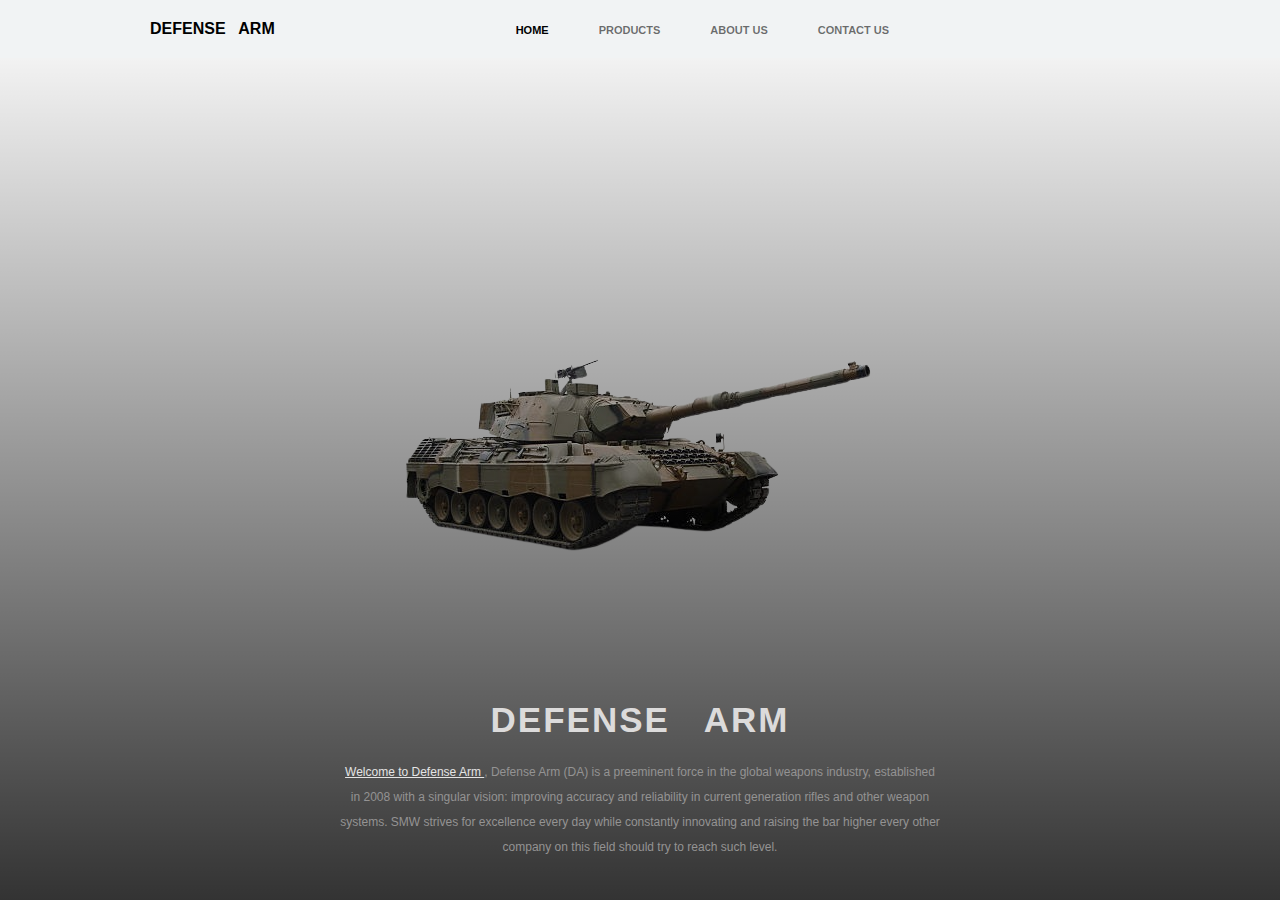
<file: index.html>
<!DOCTYPE html>
<html lang="en">
	<head>
		<meta charset="UTF-8" />
		<meta name="viewport" content="width=device-width, initial-scale=1.0" />
		<title>Defense Arm</title>

		<!-- CSS -->
		<link rel="stylesheet" href="./assets/css/global.css" />
		<link rel="stylesheet" href="./assets/css/main.css" />
	</head>
	<body>
		<div class="wrapper" id="wrapper">
			<header>
				<a href="index.html">
					<div
						style="
							text-transform: uppercase;
							color: #000000;
							font-weight: 700;
							font-size: 16px;
							min-width: max-content;
						"
					>
						<span>Defense &nbsp; Arm</span>
					</div>
				</a>

				<ul>
					<li>
						<a href="index.html" class="active">
							<span>Home</span>
						</a>
					</li>

					<li class="hidden">
						<a href="javascript:scrollIntoInnovations()">
							<span>Products</span>
						</a>
					</li>

					<li>
						<a href="./pages/about-us.html">
							<span>About Us</span>
						</a>
					</li>

					<li>
						<a href="./pages/contact-us.html">
							<span>Contact Us</span>
						</a>
					</li>
				</ul>

				<div></div>
			</header>

			<main>
				<section id="bannerSection">
					<img src="./assets/images/tank.png" alt="banner image" style="position: absolute; z-index: 1" />

					<div class="content">
						<div class="grid">
							<h1
								style="
									font-weight: bolder;
									color: #dcdbdb;
									text-transform: uppercase;
									font-size: 35px;
									letter-spacing: 2px;
								"
							>
								Defense &nbsp; Arm
							</h1>

							<p>
								<span style="color: #e4e4e4; font-weight: 500; text-decoration: underline">
									Welcome to Defense Arm </span
								>, Defense Arm (DA) is a preeminent force in the global weapons industry, established in
								2008 with a singular vision: improving accuracy and reliability in current generation
								rifles and other weapon systems. SMW strives for excellence every day while constantly
								innovating and raising the bar higher every other company on this field should try to
								reach such level.
							</p>
						</div>
					</div>
				</section>

				<section id="featuresSection" class="container">
					<div style="display: grid; justify-items: flex-start; gap: 60px">
						<h4>Key Features of Our Defense System</h4>

						<div class="features-grid">
							<div class="feature-box">
								<h5>Advanced Surveillance & Reconnaissance</h5>

								<p>
									Our systems provide unparalleled surveillance capabilities, enabling real-time
									monitoring and intelligence gathering across various terrains and environments.
								</p>
							</div>

							<div class="feature-box">
								<h5>Integrated Cybersecurity</h5>

								<p>
									We understand the importance of safeguarding digital infrastructure. Our systems
									incorporate robust cybersecurity measures to defend against cyber threats and
									attacks, ensuring data integrity and system reliability.
								</p>
							</div>

							<div class="feature-box">
								<h5>Precision Strike Capabilities</h5>

								<p>
									With precision strike technologies, our defense systems offer accurate and targeted
									capabilities, empowering military forces to neutralize threats effectively while
									minimizing collateral damage.
								</p>
							</div>

							<div class="feature-box">
								<h5>Adaptive & Autonomous Systems</h5>

								<p>
									Embracing the future of warfare, our autonomous systems utilize AI and machine
									learning algorithms for adaptive decision-making, enhancing operational efficiency
									and response times.
								</p>
							</div>
						</div>
					</div>
				</section>

				<section id="overviewSection">
					<div class="flex left">
						<div class="grid one">
							<h4 style="min-width: max-content">Our Misson</h4>
							<p>
								We are driven by a singular mission: to empower defense agencies and organizations
								worldwide with unparalleled defense technology and consultancy services. Our goal is to
								enhance security, provide strategic advantage, and ensure readiness in an ever-evolving
								security landscape.
							</p>
						</div>
					</div>

					<div class="flex right">
						<div class="grid two">
							<h4 style="min-width: max-content">What Sets Us Apart</h4>
							<p>
								At Defense Arm, innovation is ingrained in our DNA. We combine technological prowess
								with a deep understanding of defense dynamics, delivering adaptable, reliable, and
								future-ready solutions. Our client-centric approach ensures that every product and
								service is tailored to meet the unique needs of our partners.
							</p>
						</div>
					</div>
				</section>

				<section id="innovationSection" class="container">
					<div class="grid">
						<h4>
							Latest Innovations
							<div
								style="position: relative; top: 10px; width: 100px; height: 1px; background: #949393"
							></div>
						</h4>

						<div class="grids">
							<div class="grid-box">
								<img
									src="./assets/images/products/aero-sentinel-g1-uav_600x-removebg-preview.png"
									alt="product-image"
								/>

								<div class="content clamp">
									<h5>SentinelX-1 Tactical Surveillance Drone</h5>

									<p>
										Description: The SentinelX-1 is a next-generation tactical surveillance drone
										equipped with advanced AI-enabled sensors for real-time reconnaissance. Its
										compact design and superior maneuverability make it an ideal asset for gathering
										critical intelligence in complex terrains.
									</p>
								</div>
							</div>

							<div class="grid-box">
								<img
									src="./assets/images/products/image1-18-removebg-preview.png"
									alt="product-image"
								/>

								<div class="content">
									<h5>CyberShield Pro Cybersecurity Suite</h5>

									<p>
										Description: CyberShield Pro is a comprehensive cybersecurity suite fortified
										with adaptive threat detection algorithms and preemptive defense mechanisms. It
										provides robust protection against evolving cyber threats, ensuring the
										integrity of sensitive defense networks and data.
									</p>
								</div>
							</div>

							<div class="grid-box">
								<img
									src="./assets/images/products/ztac-50169a-removebg-preview.png"
									alt="product-image"
								/>

								<div class="content clamp">
									<h5>Stratus-X Tactical Communication System</h5>

									<p>
										Description: The Stratus-X is a cutting-edge tactical communication system
										offering secure and encrypted voice, data, and video transmission capabilities.
										Its seamless integration with existing infrastructure ensures reliable and
										secure communication in mission-critical scenarios.
									</p>
								</div>
							</div>

							<div class="grid-box">
								<img
									src="./assets/images/products/South-Korean-Army-buys-armo-removebg-preview.png"
									alt="product-image"
								/>

								<div class="content clamp">
									<h5>ArmoredX-500 Next-Gen Armored Vehicle</h5>

									<p>
										Description: The ArmoredX-500 is a state-of-the-art armored vehicle designed for
										versatility, survivability, and mobility. Its advanced composite armor and
										integrated defensive systems offer superior protection and tactical advantage in
										combat zones.
									</p>
								</div>
							</div>

							<div class="grid-box">
								<img
									src="./assets/images/products/139209061332413121622484-removebg-preview.png"
									alt="product-image"
								/>

								<div class="content clamp">
									<h5>Eclipse-A Advanced Radar System</h5>

									<p>
										Description: The Eclipse-A radar system combines revolutionary phased-array
										technology with unparalleled detection capabilities. It offers precise tracking
										and identification of airborne threats, providing early warning and superior
										situational awareness.
									</p>
								</div>
							</div>

							<div class="grid-box">
								<img
									src="./assets/images/products/6502cdb1fde890e38a3aee3c_Six_pillars_whitepaper-removebg-preview.png"
									alt="product-image"
								/>

								<div class="content clamp">
									<h5>Stratagem-X Tactical Command and Control Software</h5>

									<p>
										Description: Stratagem-X is an intuitive command and control software that
										integrates data from various defense systems for real-time decision-making. Its
										user-friendly interface and advanced analytics empower commanders with strategic
										insights.
									</p>
								</div>
							</div>
						</div>
					</div>
				</section>
			</main>

			<footer>
				<div class="flex-1">
					<div class="col-1">
						<span>Defense &nbsp; Arm</span>

						<div
							style="
								position: absolute;
								z-index: 1;
								left: 0;
								bottom: 0;
								width: 20%;
								height: 4px;
								background-color: #bab9b9;
							"
						></div>
					</div>

					<div class="col-2">
						<span>© 2023 defensearm.co</span>
						<span>Defense Arm Corporation</span>
						<span>All Rights Reserved.</span>
					</div>

					<div class="col-3">
						<a href="#" target="_blank">Privacy & Policy</a>
						<a href="#" target="_blank">Terms of use</a>
						<a href="#" target="_blank">Cookies</a>
					</div>
				</div>

				<div class="flex-2"></div>
			</footer>
		</div>

		<script src="./assets/js/index.js"></script>
	</body>
</html>
</file>
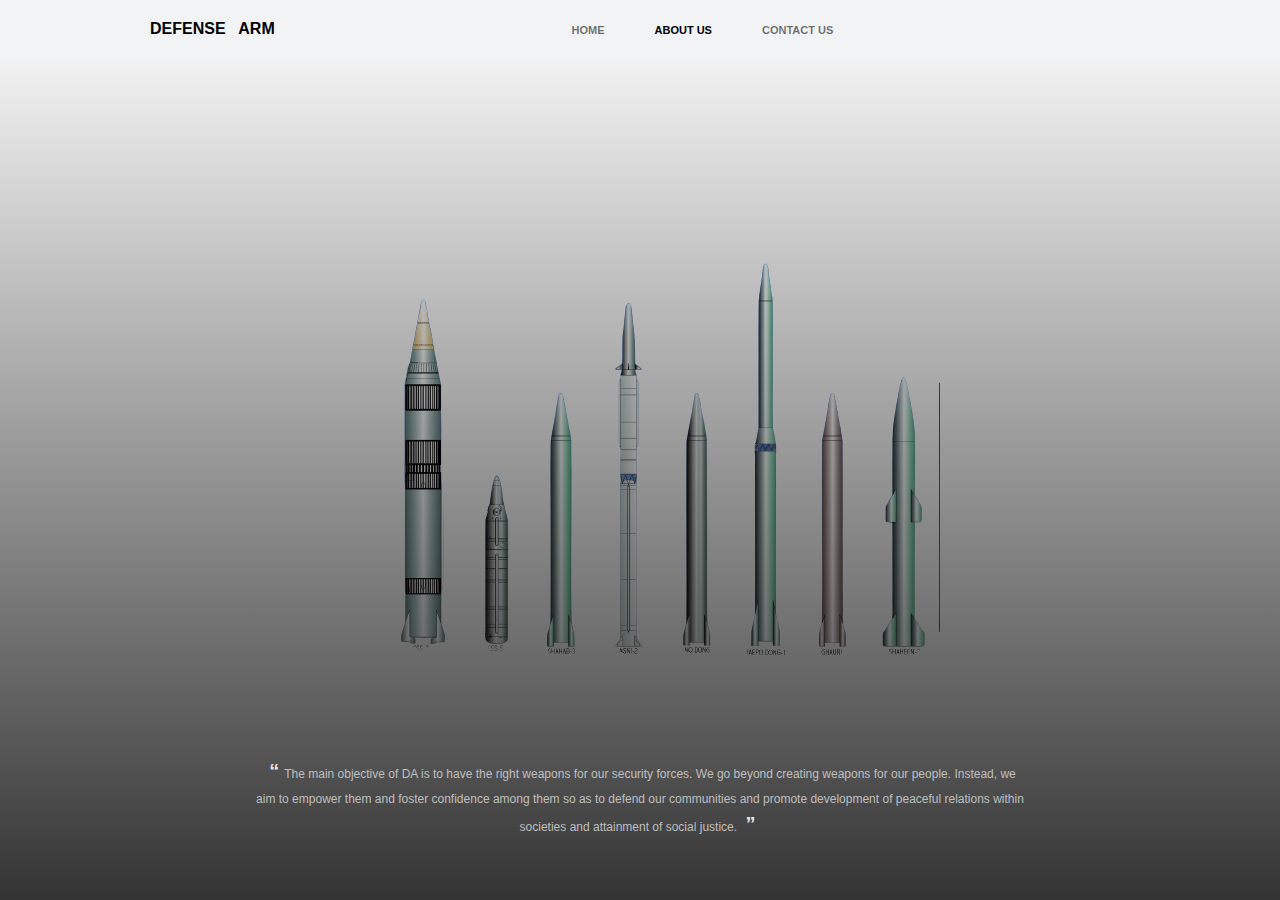
<file: pages/about-us.html>
<!DOCTYPE html>
<html lang="en">
	<head>
		<meta charset="UTF-8" />
		<meta name="viewport" content="width=device-width, initial-scale=1.0" />
		<title>Defense Arm</title>

		<!-- CSS -->
		<link rel="stylesheet" href="../assets/css/global.css" />
		<link rel="stylesheet" href="../assets/css/about.css" />
	</head>
	<body>
		<div class="wrapper">
			<header>
				<a href="../index.html">
					<div
						style="
							text-transform: uppercase;
							color: #000000;
							font-weight: 700;
							font-size: 16px;
							min-width: max-content;
						"
					>
						<span>Defense &nbsp; Arm</span>
					</div>
				</a>

				<ul>
					<li>
						<a href="../index.html">
							<span>Home</span>
						</a>
					</li>

					<li>
						<a href="about-us.html" class="active">
							<span>About Us</span>
						</a>
					</li>

					<li>
						<a href="contact-us.html">
							<span>Contact Us</span>
						</a>
					</li>
				</ul>

				<div></div>
			</header>

			<main>
				<div id="bannerSection">
					<img src="../assets/images/missiles.png" alt="" style="position: absolute; z-index: 1" />

					<div class="content">
						<p>
							<span>&OpenCurlyDoubleQuote;</span>The main objective of DA is to have the right weapons for
							our security forces. We go beyond creating weapons for our people. Instead, we aim to
							empower them and foster confidence among them so as to defend our communities and promote
							development of peaceful relations within societies and attainment of social justice.
							<span>&CloseCurlyDoubleQuote;</span>
						</p>
					</div>
				</div>

				<section id="container">
					<section id="featuresSection" class="container">
						<div class="grid">
							<h4>Our Offerings</h4>

							<div class="features-grid">
								<div class="feature-box">
									<h5>Cutting-edge Technology</h5>

									<p>
										Our systems provide unparalleled surveillance capabilities, enabling real-time
										monitoring and intelligence gathering across various terrains and environments.
									</p>
								</div>

								<div class="feature-box">
									<h5>Consultancy Services</h5>

									<p>
										Our team of experts offers strategic consultancy services, assisting defense
										organizations in optimizing their operations, enhancing readiness, and
										mitigating risks effectively.
									</p>
								</div>
							</div>
						</div>
					</section>

					<section id="exploreSection" class="container">
						<div style="display: grid; justify-items: flex-start; gap: 60px">
							<div>
								<h4>Why Explore Defense Arm's Website?</h4>

								<br />

								<p>
									At Defense Arm, we understand that your time is valuable. That's why we've crafted
									our website to be more than just a platform—it's a gateway to innovative solutions
									and transformative advancements in defense technology. Here's why you should take a
									moment to explore what we offer -
								</p>
							</div>

							<div class="features-grid">
								<div class="feature-box">
									<h5>Solving Critical Challenges</h5>

									<p>
										In an era of evolving threats and complex security landscapes, Defense Arm
										exists to solve the critical challenges faced by defense agencies and
										organizations globally. Whether it's staying ahead of emerging threats,
										enhancing operational efficiency, or fortifying security protocols, we provide
										solutions designed to address these pressing concerns head-on.
									</p>
								</div>

								<div class="feature-box">
									<h5>Our Solutions, Your Answer</h5>

									<p>
										We are not just another defense company. Defense Arm is your strategic partner
										in tackling the most demanding security issues. Our suite of cutting-edge
										technologies, consultancy services, and tailored solutions is the answer to your
										defense needs. From state-of-the-art defense systems to expert advice, we
										provide the tools and expertise necessary to navigate today's intricate security
										environments.
									</p>
								</div>

								<div class="faqs-container">
									<details>
										<summary>What services does Defense Arm offer?</summary>
										<p>
											Defense Arm provides cutting-edge defense technology solutions and expert
											consultancy services tailored to meet the needs of defense agencies
											worldwide.
										</p>
									</details>

									<details>
										<summary>Are your defense systems customizable to specific needs?</summary>
										<p>
											Yes, our defense systems are highly customizable to address specific
											requirements, ensuring optimal performance and adaptability.
										</p>
									</details>

									<details>
										<summary>How does Defense Arm ensure the reliability of its solutions?</summary>
										<p>
											We prioritize rigorous testing and quality control measures at every stage
											of development to ensure the utmost reliability of our solutions.
										</p>
									</details>

									<details>
										<summary>
											Does Defense Arm offer training and support for implemented technologies?
										</summary>
										<p>
											Absolutely, we provide comprehensive training and ongoing support to ensure
											seamless integration and optimal use of our technologies.
										</p>
									</details>

									<details>
										<summary>Can Defense Arm assist in cybersecurity for defense systems?</summary>
										<p>
											Yes, our expertise includes robust cybersecurity measures integrated into
											our defense systems to safeguard against cyber threats.
										</p>
									</details>

									<details>
										<summary>
											Are your solutions compliant with industry standards and regulations?
										</summary>
										<p>
											Yes, our solutions adhere to industry standards and comply with relevant
											regulations to ensure legality and reliability.
										</p>
									</details>

									<details>
										<summary>
											Does Defense Arm collaborate with international defense agencies?
										</summary>
										<p>
											Yes, we actively collaborate with defense agencies worldwide to foster
											innovation and address global security challenges.
										</p>
									</details>

									<details>
										<summary>
											What makes Defense Arm stand out from other defense technology providers?
										</summary>
										<p>
											Our commitment to innovation, reliability, and client-centric solutions sets
											us apart, ensuring cutting-edge defense capabilities.
										</p>
									</details>

									<details>
										<summary>
											How can I get in touch with Defense Arm for inquiries or partnerships?
										</summary>
										<p>
											You can reach out to us through our contact page on the website or by
											emailing us directly at
											<a href="mailto:info@defensearm.com">info@defensearm.com</a>. We're eager to
											discuss collaboration opportunities.
										</p>
									</details>

									<details>
										<summary>
											Are there opportunities for career growth or employment at Defense Arm?
										</summary>
										<p>
											We are always on the lookout for talented individuals. Explore our Careers
											page for any current openings or submit your resume for future
											considerations.
										</p>
									</details>
								</div>
							</div>
						</div>
					</section>
				</section>

				<section id="commitmentSection">
					<div class="flex left">
						<h4>Our Commitment</h4>
						<p>
							At Defense Arm, our commitment goes beyond delivering products and services. We are
							committed to building lasting relationships, fostering trust, and continuously evolving to
							meet the dynamic needs of our clients and the ever-changing global security landscape.
						</p>
					</div>

					<div class="flex right">
						<h4>Get in Touch</h4>
						<p>
							Join us in shaping the future of defense. Contact Defense Arm today to explore how our
							innovative solutions and expertise can elevate your defense capabilities.
						</p>

						<a href="./contact-us.html#spacer">
							<span>Get Started to Join Us</span>
						</a>
					</div>
				</section>
			</main>

			<footer>
				<div class="flex-1">
					<div class="col-1">
						<span>Defense &nbsp; Arm</span>

						<div
							style="
								position: absolute;
								z-index: 1;
								left: 0;
								bottom: 0;
								width: 20%;
								height: 4px;
								background-color: #bab9b9;
							"
						></div>
					</div>

					<div class="col-2">
						<span>© 2023 defensearm.co</span>
						<span>Defense Arm Corporation</span>
						<span>All Rights Reserved.</span>
					</div>

					<div class="col-3">
						<a href="#" target="_blank">Privacy & Policy</a>
						<a href="#" target="_blank">Terms of use</a>
						<a href="#" target="_blank">Cookies</a>
					</div>
				</div>

				<div class="flex-2"></div>
			</footer>
		</div>
	</body>
</html>
</file>
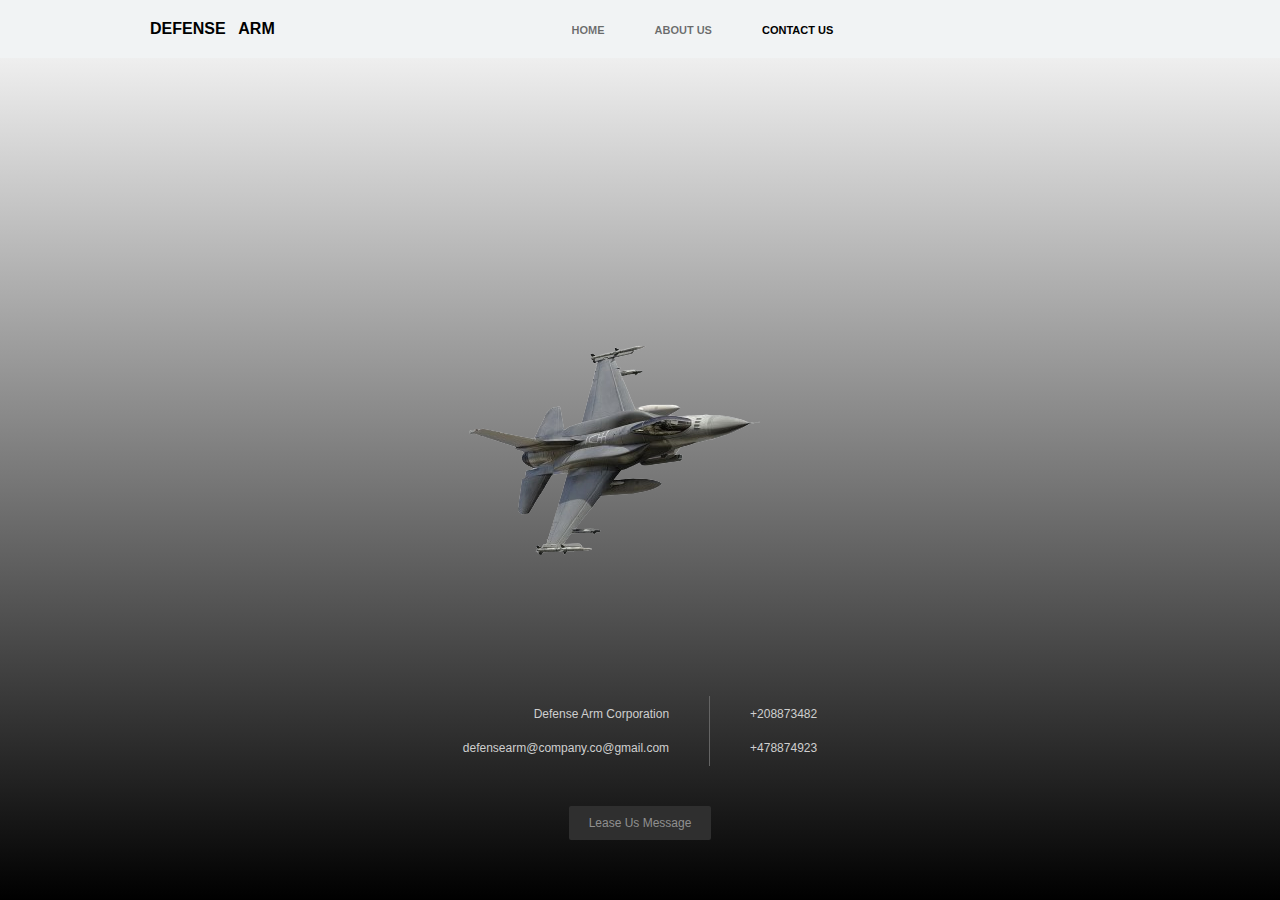
<file: pages/contact-us.html>
<!DOCTYPE html>
<html lang="en">
	<head>
		<meta charset="UTF-8" />
		<meta name="viewport" content="width=device-width, initial-scale=1.0" />
		<title>Defense Arm</title>

		<!-- CSS -->
		<link rel="stylesheet" href="../assets/css/global.css" />
		<link rel="stylesheet" href="../assets/css/contact-us.css" />
	</head>
	<body>
		<div class="wrapper">
			<header>
				<a href="../index.html">
					<div
						style="
							text-transform: uppercase;
							color: #000000;
							font-weight: 700;
							font-size: 16px;
							min-width: max-content;
						"
					>
						<span>Defense &nbsp; Arm</span>
					</div>
				</a>

				<ul>
					<li>
						<a href="../index.html">
							<span>Home</span>
						</a>
					</li>

					<li>
						<a href="about-us.html">
							<span>About Us</span>
						</a>
					</li>

					<li>
						<a href="contact-us.html" class="active">
							<span>Contact Us</span>
						</a>
					</li>
				</ul>

				<div></div>
			</header>

			<main>
				<div id="bannerSection">
					<img src="../assets/images/fighter-plane.png" alt="" style="position: absolute; z-index: 1" />

					<div class="content">
						<div style="display: grid; gap: 40px; justify-items: center">
							<div class="box">
								<div class="left" style="text-align: right">
									<span>Defense Arm Corporation</span>

									<span>defensearm@company.co@gmail.com</span>
								</div>

								<div style="width: 1px; height: 70px; background: #646464"></div>

								<div class="right" style="text-align: left">
									<span>+208873482</span>

									<span>+478874923</span>
								</div>
							</div>

							<a href="#spacer" class="btn">
								<span>Lease Us Message</span>
							</a>
						</div>
					</div>
				</div>

				<section id="container">
					<div class="google-map-container">
						<h4 style="display: block">Location on a map</h4>

						<br />

						<div class="google-map">
							<iframe
								src="https://www.google.com/maps/embed?pb=!1m18!1m12!1m3!1d1007.3016924042878!2d85.32128850170363!3d27.71652166628388!2m3!1f0!2f0!3f0!3m2!1i1024!2i768!4f13.1!3m3!1m2!1s0x39eb1980ec1230e1%3A0x836973a786a7b9f9!2zTWlsaXRhcnkgQXJlYSDgpIngpKrgpKTgpY3gpK_gpJXgpL4g4KSq4KWD4KSk4KSo4KS-!5e0!3m2!1sen!2snp!4v1701672303754!5m2!1sen!2snp"
								width="600"
								height="450"
								style="border: 0"
								allowfullscreen=""
								loading="lazy"
								referrerpolicy="no-referrer-when-downgrade"
							></iframe>
						</div>
					</div>

					<div id="spacer" style="padding: 20px 0px"></div>

					<div id="contactFormContainer" style="margin-top: 60px">
						<h4 style="display: block">Contact Form</h4>

						<br />

						<form action="#" method="POST" class="contact-form">
							<div class="form-group">
								<label for="fullname">
									<span>Full Name</span>
								</label>

								<div style="min-width: 400px">
									<input
										type="text"
										class="form-input"
										name="fullname"
										id="fullname"
										required
										placeholder="Enter Your Full Name"
									/>
								</div>
							</div>

							<div class="form-group">
								<label for="email">
									<span>Email Address</span>
								</label>

								<div style="min-width: 400px">
									<input
										type="email"
										class="form-input"
										name="email"
										id="email"
										required
										placeholder="Enter Your Email Address"
									/>
								</div>
							</div>

							<div class="form-group">
								<label for="genderMale">
									<span>Gender</span>
								</label>

								<div class="genders">
									<div style="display: flex; align-items: center; gap: 10px">
										<input type="radio" checked name="gender" id="genderMale" value="1" />

										<label for="genderMale">
											<span>Male</span>
										</label>
									</div>

									<div style="display: flex; align-items: center; gap: 10px">
										<input type="radio" name="gender" id="genderFemale" value="0" />

										<label for="genderFemale">
											<span>Female</span>
										</label>
									</div>

									<div style="display: flex; align-items: center; gap: 10px">
										<input type="radio" name="gender" id="genderOther" value="-1" />

										<label for="genderOther">
											<span>Other</span>
										</label>
									</div>
								</div>
							</div>

							<div class="form-group">
								<label for="country">
									<span>Country</span>
								</label>

								<div style="min-width: 400px">
									<select
										id="country"
										name="country"
										aria-placeholder="Choose country"
										required
										class="form-input"
									>
										<option value="" selected="" disabled="">Choose country</option>
										<option value="Zimbabwe">Zimbabwe</option>
										<option value="Afghanistan">Afghanistan</option>
										<option value="Albania">Albania</option>
										<option value="Algeria">Algeria</option>
										<option value="Andorra">Andorra</option>
										<option value="Angola">Angola</option>
										<option value="Antigua and Barbuda">Antigua and Barbuda</option>
										<option value="Argentina">Argentina</option>
										<option value="Armenia">Armenia</option>
										<option value="Australia">Australia</option>
										<option value="Austria">Austria</option>
										<option value="Azerbaijan">Azerbaijan</option>
										<option value="Bahamas">Bahamas</option>
										<option value="Bahrain">Bahrain</option>
										<option value="Bangladesh">Bangladesh</option>
										<option value="Barbados">Barbados</option>
										<option value="Belarus">Belarus</option>
										<option value="Belgium">Belgium</option>
										<option value="Belize">Belize</option>
										<option value="Benin">Benin</option>
										<option value="Bhutan">Bhutan</option>
										<option value="Bolivia">Bolivia</option>
										<option value="Bosnia and Herzegovina">Bosnia and Herzegovina</option>
										<option value="Botswana">Botswana</option>
										<option value="Brazil">Brazil</option>
										<option value="Brunei">Brunei</option>
										<option value="Bulgaria">Bulgaria</option>
										<option value="Burkina Faso">Burkina Faso</option>
										<option value="Burundi">Burundi</option>
										<option value="Côte d'Ivoire">Côte d'Ivoire</option>
										<option value="Cabo Verde">Cabo Verde</option>
										<option value="Cambodia">Cambodia</option>
										<option value="Cameroon">Cameroon</option>
										<option value="Canada">Canada</option>
										<option value="Central African Republic">Central African Republic</option>
										<option value="Chad">Chad</option>
										<option value="Chile">Chile</option>
										<option value="China">China</option>
										<option value="Colombia">Colombia</option>
										<option value="Comoros">Comoros</option>
										<option value="Congo (Congo-Brazzaville)">Congo (Congo-Brazzaville)</option>
										<option value="Costa Rica">Costa Rica</option>
										<option value="Croatia">Croatia</option>
										<option value="Cuba">Cuba</option>
										<option value="Cyprus">Cyprus</option>
										<option value="Czechia (Czech Republic)">Czechia (Czech Republic)</option>
										<option value="Democratic Republic of the Congo (Congo-Kinshasa)">
											Democratic Republic of the Congo (Congo-Kinshasa)
										</option>
										<option value="Denmark">Denmark</option>
										<option value="Djibouti">Djibouti</option>
										<option value="Dominica">Dominica</option>
										<option value="Dominican Republic">Dominican Republic</option>
										<option value="Ecuador">Ecuador</option>
										<option value="Egypt">Egypt</option>
										<option value="El Salvador">El Salvador</option>
										<option value="Equatorial Guinea">Equatorial Guinea</option>
										<option value="Eritrea">Eritrea</option>
										<option value="Estonia">Estonia</option>
										<option value='Eswatini (fmr. "Swaziland")'>Eswatini (fmr. "Swaziland")</option>
										<option value="Ethiopia">Ethiopia</option>
										<option value="Fiji">Fiji</option>
										<option value="Finland">Finland</option>
										<option value="France">France</option>
										<option value="Gabon">Gabon</option>
										<option value="Gambia">Gambia</option>
										<option value="Georgia">Georgia</option>
										<option value="Germany">Germany</option>
										<option value="Ghana">Ghana</option>
										<option value="Greece">Greece</option>
										<option value="Grenada">Grenada</option>
										<option value="Guatemala">Guatemala</option>
										<option value="Guinea">Guinea</option>
										<option value="Guinea-Bissau">Guinea-Bissau</option>
										<option value="Guyana">Guyana</option>
										<option value="Haiti">Haiti</option>
										<option value="Holy See">Holy See</option>
										<option value="Honduras">Honduras</option>
										<option value="Hungary">Hungary</option>
										<option value="Iceland">Iceland</option>
										<option value="India">India</option>
										<option value="Indonesia">Indonesia</option>
										<option value="Iran">Iran</option>
										<option value="Iraq">Iraq</option>
										<option value="Ireland">Ireland</option>
										<option value="Israel">Israel</option>
										<option value="Italy">Italy</option>
										<option value="Jamaica">Jamaica</option>
										<option value="Japan">Japan</option>
										<option value="Jordan">Jordan</option>
										<option value="Kazakhstan">Kazakhstan</option>
										<option value="Kenya">Kenya</option>
										<option value="Kiribati">Kiribati</option>
										<option value="Kuwait">Kuwait</option>
										<option value="Kyrgyzstan">Kyrgyzstan</option>
										<option value="Laos">Laos</option>
										<option value="Latvia">Latvia</option>
										<option value="Lebanon">Lebanon</option>
										<option value="Lesotho">Lesotho</option>
										<option value="Liberia">Liberia</option>
										<option value="Libya">Libya</option>
										<option value="Liechtenstein">Liechtenstein</option>
										<option value="Lithuania">Lithuania</option>
										<option value="Luxembourg">Luxembourg</option>
										<option value="Madagascar">Madagascar</option>
										<option value="Malawi">Malawi</option>
										<option value="Malaysia">Malaysia</option>
										<option value="Maldives">Maldives</option>
										<option value="Mali">Mali</option>
										<option value="Malta">Malta</option>
										<option value="Marshall Islands">Marshall Islands</option>
										<option value="Mauritania">Mauritania</option>
										<option value="Mauritius">Mauritius</option>
										<option value="Mexico">Mexico</option>
										<option value="Micronesia">Micronesia</option>
										<option value="Moldova">Moldova</option>
										<option value="Monaco">Monaco</option>
										<option value="Mongolia">Mongolia</option>
										<option value="Montenegro">Montenegro</option>
										<option value="Morocco">Morocco</option>
										<option value="Mozambique">Mozambique</option>
										<option value="Myanmar (formerly Burma)">Myanmar (formerly Burma)</option>
										<option value="Namibia">Namibia</option>
										<option value="Nauru">Nauru</option>
										<option value="Nepal">Nepal</option>
										<option value="Netherlands">Netherlands</option>
										<option value="New Zealand">New Zealand</option>
										<option value="Nicaragua">Nicaragua</option>
										<option value="Niger">Niger</option>
										<option value="Nigeria">Nigeria</option>
										<option value="North Macedonia (formerly Macedonia)">
											North Macedonia (formerly Macedonia)
										</option>
										<option value="Norway">Norway</option>
										<option value="Oman">Oman</option>
										<option value="Pakistan">Pakistan</option>
										<option value="Palau">Palau</option>
										<option value="Palestine State">Palestine State</option>
										<option value="Panama">Panama</option>
										<option value="Papua New Guinea">Papua New Guinea</option>
										<option value="Paraguay">Paraguay</option>
										<option value="Peru">Peru</option>
										<option value="Philippines">Philippines</option>
										<option value="Poland">Poland</option>
										<option value="Portugal">Portugal</option>
										<option value="Qatar">Qatar</option>
										<option value="Romania">Romania</option>
										<option value="Russia">Russia</option>
										<option value="Rwanda">Rwanda</option>
										<option value="Saint Kitts and Nevis">Saint Kitts and Nevis</option>
										<option value="Saint Lucia">Saint Lucia</option>
										<option value="Saint Vincent and the Grenadines">
											Saint Vincent and the Grenadines
										</option>
										<option value="Samoa">Samoa</option>
										<option value="San Marino">San Marino</option>
										<option value="Sao Tome and Principe">Sao Tome and Principe</option>
										<option value="Saudi Arabia">Saudi Arabia</option>
										<option value="Senegal">Senegal</option>
										<option value="Serbia">Serbia</option>
										<option value="Seychelles">Seychelles</option>
										<option value="Sierra Leone">Sierra Leone</option>
										<option value="Singapore">Singapore</option>
										<option value="Slovakia">Slovakia</option>
										<option value="Slovenia">Slovenia</option>
										<option value="Solomon Islands">Solomon Islands</option>
										<option value="Somalia">Somalia</option>
										<option value="South Africa">South Africa</option>
										<option value="South Korea">South Korea</option>
										<option value="South Sudan">South Sudan</option>
										<option value="Spain">Spain</option>
										<option value="Sri Lanka">Sri Lanka</option>
										<option value="Sudan">Sudan</option>
										<option value="Suriname">Suriname</option>
										<option value="Sweden">Sweden</option>
										<option value="Switzerland">Switzerland</option>
										<option value="Syria">Syria</option>
										<option value="Tajikistan">Tajikistan</option>
										<option value="Tanzania">Tanzania</option>
										<option value="Thailand">Thailand</option>
										<option value="Timor-Leste">Timor-Leste</option>
										<option value="Togo">Togo</option>
										<option value="Tonga">Tonga</option>
										<option value="Trinidad and Tobago">Trinidad and Tobago</option>
										<option value="Tunisia">Tunisia</option>
										<option value="Turkey">Turkey</option>
										<option value="Turkmenistan">Turkmenistan</option>
										<option value="Tuvalu">Tuvalu</option>
										<option value="Uganda">Uganda</option>
										<option value="Ukraine">Ukraine</option>
										<option value="United Arab Emirates">United Arab Emirates</option>
										<option value="United Kingdom">United Kingdom</option>
										<option value="United States of America">United States of America</option>
										<option value="Uruguay">Uruguay</option>
										<option value="Uzbekistan">Uzbekistan</option>
										<option value="Vanuatu">Vanuatu</option>
										<option value="Venezuela">Venezuela</option>
										<option value="Vietnam">Vietnam</option>
										<option value="Yemen">Yemen</option>
										<option value="Zambia">Zambia</option>
									</select>
								</div>
							</div>

							<div class="form-group">
								<label for="message">
									<span>Message</span>
								</label>

								<textarea
									name="message"
									id="message"
									rows="10"
									placeholder="Write your message here..."
								></textarea>
							</div>

							<button type="submit" class="submit-btn">
								<span>Submit Your Message</span>
							</button>
						</form>
					</div>
				</section>
			</main>

			<footer>
				<div class="flex-1">
					<div class="col-1">
						<span>Defense &nbsp; Arm</span>

						<div
							style="
								position: absolute;
								z-index: 1;
								left: 0;
								bottom: 0;
								width: 20%;
								height: 4px;
								background-color: #bab9b9;
							"
						></div>
					</div>

					<div class="col-2">
						<span>© 2023 defensearm.co</span>
						<span>Defense Arm Corporation</span>
						<span>All Rights Reserved.</span>
					</div>

					<div class="col-3">
						<a href="#" target="_blank">Privacy & Policy</a>
						<a href="#" target="_blank">Terms of use</a>
						<a href="#" target="_blank">Cookies</a>
					</div>
				</div>

				<div class="flex-2"></div>
			</footer>
		</div>
	</body>
</html>
</file>
<file: assets/css/global.css>
* {
	margin: 0;
	padding: 0;
	box-sizing: border-box;
	scroll-behavior: smooth;
	font-family: "Inter", sans-serif;
	transition: 0.1s ease-out all;
	user-select: none;
}

:root {
	--heading-text-color: #1a1a1a;
	--feature-box-color: #f1f3f4;
	--feature-box-hover-color: #e9e9e9;
}

li {
	list-style: none;
}

a {
	text-decoration: none;
	color: #000000;
}

summary::-webkit-details-marker {
	display: none;
}

summary {
	list-style: none;
}

body {
	position: relative;
	width: 100vw;
	height: 100vh;
	overflow: hidden;
	background-color: #ffffff;
}

.wrapper {
	position: relative;
	width: 100%;
	height: 100%;
	overflow: auto;
}

/* Header Content */
header {
	position: fixed;
	top: 0;
	left: 0;
	z-index: 999;
	width: 100%;
	padding: 20px;
	background: var(--feature-box-color);
	/* background: rgba(0, 0, 0, 0.1); */
	/* --webkit-backdrop-filter: blur(300px); */
	/* backdrop-filter: blur(300px); */
	display: flex;
	gap: 40px;
	align-items: center;
	justify-content: space-between;
}

header ul {
	min-width: max-content;
	display: flex;
	align-items: center;
	gap: 20px;
}

header ul li.hidden {
	display: none;
}

header ul li a {
	color: #00000090;
	font-size: 11px;
	font-weight: 600;
	text-transform: uppercase;
	transition: 0.1s ease-in;
}

header ul li a.active {
	color: #000000;
}

header ul li:hover a {
	color: #000000;
}

footer {
	width: 100%;
	height: auto;
	background: #f1f3f4;
	padding: 20px;
	display: flex;
	gap: 40px;
	align-items: flex-start;
	justify-content: space-between;
	border-top: 1px solid rgba(193, 193, 193, 0.565);
}

footer .flex-1 {
	display: flex;
	gap: 40px;
	align-items: flex-start;
}

footer .flex-1 .col-1 {
	position: relative;
	min-width: max-content;
	text-transform: uppercase;
	color: #000000;
	font-weight: 700;
	font-size: 16px;
	min-width: max-content;
	padding-bottom: 10px;
}

footer .flex-1 .col-2,
.col-3 {
	display: grid;
	align-items: flex-start;
	gap: 10px;
	font-size: 12px;
	font-weight: 500;
	color: #3b3b3b;
}

footer .flex-1 .col-3 a {
	color: #3b3b3b;
	text-decoration: underline;
}

footer .flex-1 .col-3 a:hover {
	color: #000000;
}

@media (min-width: 470px) {
	header ul li.hidden {
		display: block;
	}

	@media (min-width: 570px) {
		header ul {
			gap: 50px;
		}

		@media (min-width: 700px) {
			footer {
				padding: 60px;
			}

			@media (min-width: 800px) {
				header {
					padding: 20px 150px;
				}

				@media (min-width: 900px) {
					footer {
						padding: 60px 150px;
					}
				}
			}
		}
	}
}
</file>
<file: assets/css/main.css>
/* Main Content */
main {
	height: auto;
}

main #bannerSection {
	position: relative;
	height: 100vh;
	display: flex;
	align-items: center;
	justify-content: center;
}

#bannerSection img {
	width: 100%;
}

#bannerSection .content {
	width: 100%;
	height: 100%;
	z-index: 2;
	display: flex;
	align-items: flex-end;
	justify-content: center;
	padding: 20px;
	background-image: linear-gradient(to top, rgba(0, 0, 0, 0.8), transparent);
}

#bannerSection .content .grid {
	display: grid;
	gap: 20px;
	justify-items: center;
}

#bannerSection .content .grid p {
	text-align: center;
	text-wrap: pretty;
	line-height: 25px;
	font-size: 12px;
	color: #949393;
	max-width: 100%;
}

.container {
	position: relative;
	height: auto;
	padding: 20px;
}

#featuresSection h4,
#innovationSection h4 {
	text-transform: uppercase;
	font-weight: 900;
	letter-spacing: 1px;
	word-spacing: 5px;
	color: var(--heading-text-color);
}

#featuresSection .features-grid {
	counter-reset: section;
	width: 100%;
	display: grid;
	gap: 40px;
	justify-items: flex-start;
	grid-template-columns: repeat(1, minmax(0, 1fr));
	grid-template-rows: auto;
}

.features-grid .feature-box h5::before {
	counter-increment: section;
	content: counter(section) ". ";
}

.features-grid .feature-box {
	border-radius: 4px;
	background-color: var(--feature-box-color);
	width: 100%;
	height: auto;
	padding: 20px;
	display: grid;
	gap: 10px;
	justify-items: flex-start;
	cursor: pointer;
}

.feature-box:hover {
	background-color: var(--feature-box-hover-color);
}

p {
	font-weight: 500;
	font-size: 12px;
	line-height: 25px;
	text-align: left;
	text-wrap: pretty;
	color: #474747;
}

#overviewSection {
	position: relative;
	width: 100%;
	height: auto;
	display: grid;
	grid-template-columns: repeat(1, 1fr);
	background: #474747;
	color: #f1f3f4;
}

#overviewSection .flex {
	position: relative;
	width: 100%;
	display: flex;
	align-items: flex-start;
	cursor: default;
}

#overviewSection .flex.left {
	padding: 20px;
	border-bottom: 1px solid #757575;
}

#overviewSection .flex.right {
	padding: 20px;
}

#overviewSection .flex .grid {
	display: grid;
	gap: 20px;
	justify-items: flex-start;
}

#overviewSection .flex .grid.one p {
	text-align: left;
}

#overviewSection .flex:hover {
	background: #353535;
}

#overviewSection .flex p {
	color: #bbbbbb;
}

#innovationSection .grids {
	position: relative;
	width: 100%;
	display: grid;
	gap: 40px;
	grid-template-columns: repeat(1, 1fr);
	grid-template-rows: auto;
}

#innovationSection .grid {
	display: grid;
	justify-items: flex-start;
	gap: 20px;
}

.grids .grid-box {
	width: 100%;
	background: #fbfbfb;
	border: 1px solid #f1f3f4;
	cursor: pointer;
}

.grids .grid-box img {
	width: 100%;
	aspect-ratio: auto;
	object-fit: contain;
}

.grids .grid-box:hover {
	border: 1px solid #c5c5c5;
	box-shadow: 8px 20px 20px 0px #ececec;
}

.grid-box .content {
	background: #f1f3f4;
	padding: 10px;
	display: grid;
	gap: 10px;
	justify-items: flex-start;
	overflow: hidden;
}

.grid-box .content p {
	line-height: 15px;
	line-clamp: 6;
	text-overflow: ellipsis;
	overflow: hidden;
	display: -webkit-box;
	-webkit-box-orient: vertical;
	-webkit-line-clamp: 6;
}

@media (min-width: 600px) {
	#bannerSection .content p {
		max-width: 600px;
	}

	#bannerSection img {
		width: auto;
	}

	@media (min-width: 700px) {
		.container {
			padding: 60px;
		}

		#bannerSection .content {
			padding: 40px 150px;
		}

		#bannerSection .content .grid p {
			max-width: 600px;
		}

		#innovationSection .grid {
			gap: 60px;
		}

		#overviewSection {
			grid-template-columns: repeat(2, 1fr);
		}

		#overviewSection .flex .grid.one p {
			text-align: right;
		}

		#overviewSection .flex .grid.one {
			justify-items: flex-end;
		}

		#overviewSection .flex .grid.two {
			justify-items: flex-start;
		}

		#overviewSection .flex.left {
			padding: 40px 20px 40px 40px;
			border-right: 1px solid #757575;
		}

		#overviewSection .flex.right {
			padding: 40px 40px 40px 20px;
		}

		@media (min-width: 800px) {
			.grids .grid-box img {
				aspect-ratio: 1 / 1;
				object-fit: contain;
			}

			#overviewSection .flex.left {
				padding: 40px 20px 40px 150px;
			}

			#overviewSection .flex.right {
				padding: 40px 150px 40px 20px;
			}

			#innovationSection .grids {
				grid-template-columns: repeat(2, 1fr);
			}

			#featuresSection .features-grid {
				grid-template-columns: repeat(2, minmax(0, 1fr));
			}

			@media (min-width: 900px) {
				.container {
					padding: 60px 150px;
				}

				@media (min-width: 1100px) {
					#innovationSection .grids {
						grid-template-columns: repeat(3, 1fr);
					}
				}
			}
		}
	}
}
</file>
<file: assets/css/about.css>
.container {
	position: relative;
	width: 100%;
	height: auto;
	padding: 20px;
}

/* #container > :not([hidden]) ~ :not([hidden]) {
	--tw-space-y-reverse: 0;
	margin-top: calc(5rem * calc(1 - var(--tw-space-y-reverse)));
	margin-bottom: calc(5rem * var(--tw-space-y-reverse));
} */

#bannerSection {
	position: relative;
	height: 100vh;
	display: flex;
	align-items: center;
	justify-content: center;
}

#bannerSection .content {
	position: relative;
	z-index: 2;
	width: 100%;
	height: 100%;
	background-image: linear-gradient(to top, rgba(0, 0, 0, 0.8), transparent);
	display: flex;
	align-items: flex-end;
	justify-content: center;
	padding: 20px;
	overflow: hidden;
}

.content p {
	text-align: center;
	text-wrap: pretty;
	max-width: 100%;
	font-size: 12px;
	line-height: 25px;
	color: #bfbfbf;
}

.content p span {
	font-size: 20px;
	color: #e6e6e6;
	font-weight: 600;
	padding: 0px 5px;
}

main #featuresSection {
	position: relative;
	height: auto;
}

#featuresSection .grid {
	display: grid;
	justify-items: flex-start;
	gap: 10px;
}

#featuresSection h4 {
	text-transform: uppercase;
	font-weight: 900;
	letter-spacing: 1px;
	word-spacing: 5px;
	color: var(--heading-text-color);
}

#featuresSection .features-grid {
	counter-reset: section;
	width: 100%;
	display: grid;
	gap: 40px;
	justify-items: flex-start;
	grid-template-columns: repeat(1, minmax(0, 1fr));
	grid-template-rows: auto;
}

.features-grid .feature-box h5::before {
	counter-increment: section;
	content: counter(section) ". ";
}

.features-grid .feature-box {
	border-radius: 4px;
	background-color: var(--feature-box-color);
	width: 100%;
	height: auto;
	padding: 20px;
	display: grid;
	gap: 10px;
	justify-items: flex-start;
	cursor: pointer;
}

.feature-box:hover {
	background-color: var(--feature-box-hover-color);
}

p {
	font-weight: 500;
	font-size: 12px;
	line-height: 25px;
	text-align: left;
	text-wrap: pretty;
	color: #474747;
}

main #exploreSection {
	background: #f1f3f4;
}

.faqs-container {
	position: relative;
	width: 100%;
	height: auto;
	margin-top: 40px;
	border-radius: 4px;
	background-color: #f8f8f8;
	border: 1px solid #cccccc;
	counter-reset: section;
}

details {
	border-bottom: 1px solid #cccccc;
}

details:nth-last-child(1) {
	border-bottom: 0px;
}

summary {
	padding: 10px;
	font-size: 10px;
	font-weight: 600;
	cursor: pointer;
}

summary::before {
	counter-increment: section;
	content: counter(section) ". ";
}

details p {
	padding: 10px;
	background-color: #f1f3f4;
}

#commitmentSection {
	width: 100%;
	display: grid;
}

#commitmentSection .flex {
	position: relative;
	width: 50%;
	height: auto;
	display: grid;
	gap: 20px;
}

#commitmentSection .flex:hover {
	background: #f6f6f6;
}

#commitmentSection .flex.left {
	width: 100%;
	padding: 20px;
	justify-items: flex-start;
	border-bottom: 1px solid #f1f3f4;
}

#commitmentSection .flex.left p {
	text-align: left;
}

#commitmentSection .flex.right {
	width: 100%;
	padding: 20px;
	justify-items: flex-start;
}

#commitmentSection .flex.right a {
	min-width: max-content;
	height: 40px;
	display: flex;
	align-items: center;
	border-radius: 2px;
	padding: 0px 20px;
	background: rgb(12, 132, 229);
	color: #ffffff;
	font-weight: 500;
	font-size: 10px;
}

#commitmentSection .flex.right a:hover {
	background: rgb(8, 111, 196);
}

@media (min-width: 500px) {
	#featuresSection .features-grid {
		grid-template-columns: repeat(2, minmax(0, 1fr));
	}

	summary {
		padding: 20px 30px;
		font-size: 12px;
	}

	details p {
		padding: 20px 30px;
	}

	p {
		font-size: 12px;
	}

	@media (min-width: 700px) {
		.container {
			padding: 60px;
		}

		#featuresSection .grid {
			gap: 60px;
		}

		#bannerSection .content {
			padding: 60px 150px;
		}

		.content p {
			max-width: 60vw;
		}

		#commitmentSection {
			display: flex;
		}

		#commitmentSection .flex.left {
			padding: 40px 20px 40px 150px;
			justify-items: flex-end;
			border-right: 1px solid #f1f3f4;
		}

		#commitmentSection .flex.left p {
			text-align: right;
		}

		#commitmentSection .flex.right {
			padding: 40px 150px 40px 20px;
			justify-items: flex-start;
		}

		@media (min-width: 900px) {
			.container {
				padding: 60px 150px;
			}
		}
	}
}
</file>
<file: assets/css/contact-us.css>
#container {
	position: relative;
	width: 100%;
	height: auto;
	padding: 20px;
}

/* #container > :not([hidden]) ~ :not([hidden]) {
	--tw-space-y-reverse: 0;
	margin-top: calc(5rem * calc(1 - var(--tw-space-y-reverse)));
	margin-bottom: calc(5rem * var(--tw-space-y-reverse));
} */

#bannerSection {
	position: relative;
	height: 100vh;
	display: flex;
	align-items: center;
	justify-content: center;
}

#bannerSection .content {
	position: relative;
	width: 100%;
	height: 100%;
	background-image: linear-gradient(to top, black, white);
	display: flex;
	align-items: flex-end;
	justify-content: center;
	padding: 60px 150px;
	overflow: hidden;
}

#bannerSection .content .box {
	display: flex;
	align-items: center;
	justify-content: center;
	gap: 40px;
}

.content .box .left,
.right {
	display: grid;
	gap: 20px;
	min-width: max-content;
	color: rgb(207, 207, 207);
	font-size: 12px;
}

.content .btn {
	background-color: #2f2f2f;
	padding: 10px 20px;
	border-radius: 2px;
	font-size: 12px;
	color: #8f8f8f;
}

.content .btn:hover {
	color: #f1f3f4;
	background-color: #373737;
}

.google-map-container {
	position: relative;
	height: auto;
}

.google-map-container .google-map {
	position: relative;
	min-height: 50vh;
	max-height: 60vh;
}

.google-map iframe {
	position: absolute;
	left: 0;
	top: 0;
	height: 100%;
	width: 100%;
	border: 1px #7e7e7e;
	border-radius: 4px;
}

.contact-form {
	position: relative;
}

.contact-form > :not([hidden]) ~ :not([hidden]) {
	--tw-space-y-reverse: 0;
	margin-top: calc(2rem * calc(1 - var(--tw-space-y-reverse)));
	margin-bottom: calc(2rem * var(--tw-space-y-reverse));
}

.form-group {
	min-width: max-content;
	display: grid;
	gap: 10px;
	justify-items: flex-start;
}

.form-group label {
	font-size: 11px;
	font-weight: 500;
	color: #8f8f8f;
}

.form-input,
textarea {
	width: 100%;
	padding: 10px;
	outline: none;
	border: 1px solid #dfdfdf;
	background: #fafafa;
	border-radius: 2px;
	font-size: 12px;
	font-weight: 500;
	color: #222222;
}

.form-input:is(:hover, :focus) {
	border: 1px solid #cecece;
	background: #f1f3f4;
}

.form-input::placeholder {
	color: #717171;
}

.form-group .genders {
	display: flex;
	align-items: center;
	gap: 40px;
}

.genders label {
	color: #222222;
	cursor: pointer;
}

.contact-form .submit-btn {
	padding: 10px;
	outline: none;
	border: 1px solid #cccccc;
	background: #ededed;
	border-radius: 2px;
	font-size: 12px;
	font-weight: 600;
	cursor: pointer;
	color: #222222;
}

.contact-form .submit-btn:hover {
	background: #e7e7e7;
	border: 1px solid #bebebe;
}

@media (min-width: 500px) {
	p {
		font-size: 12px;
	}

	@media (min-width: 700px) {
		#container {
			padding: 60px;
		}

		@media (min-width: 900px) {
			#container {
				padding: 60px 150px;
			}
		}
	}
}
</file>
